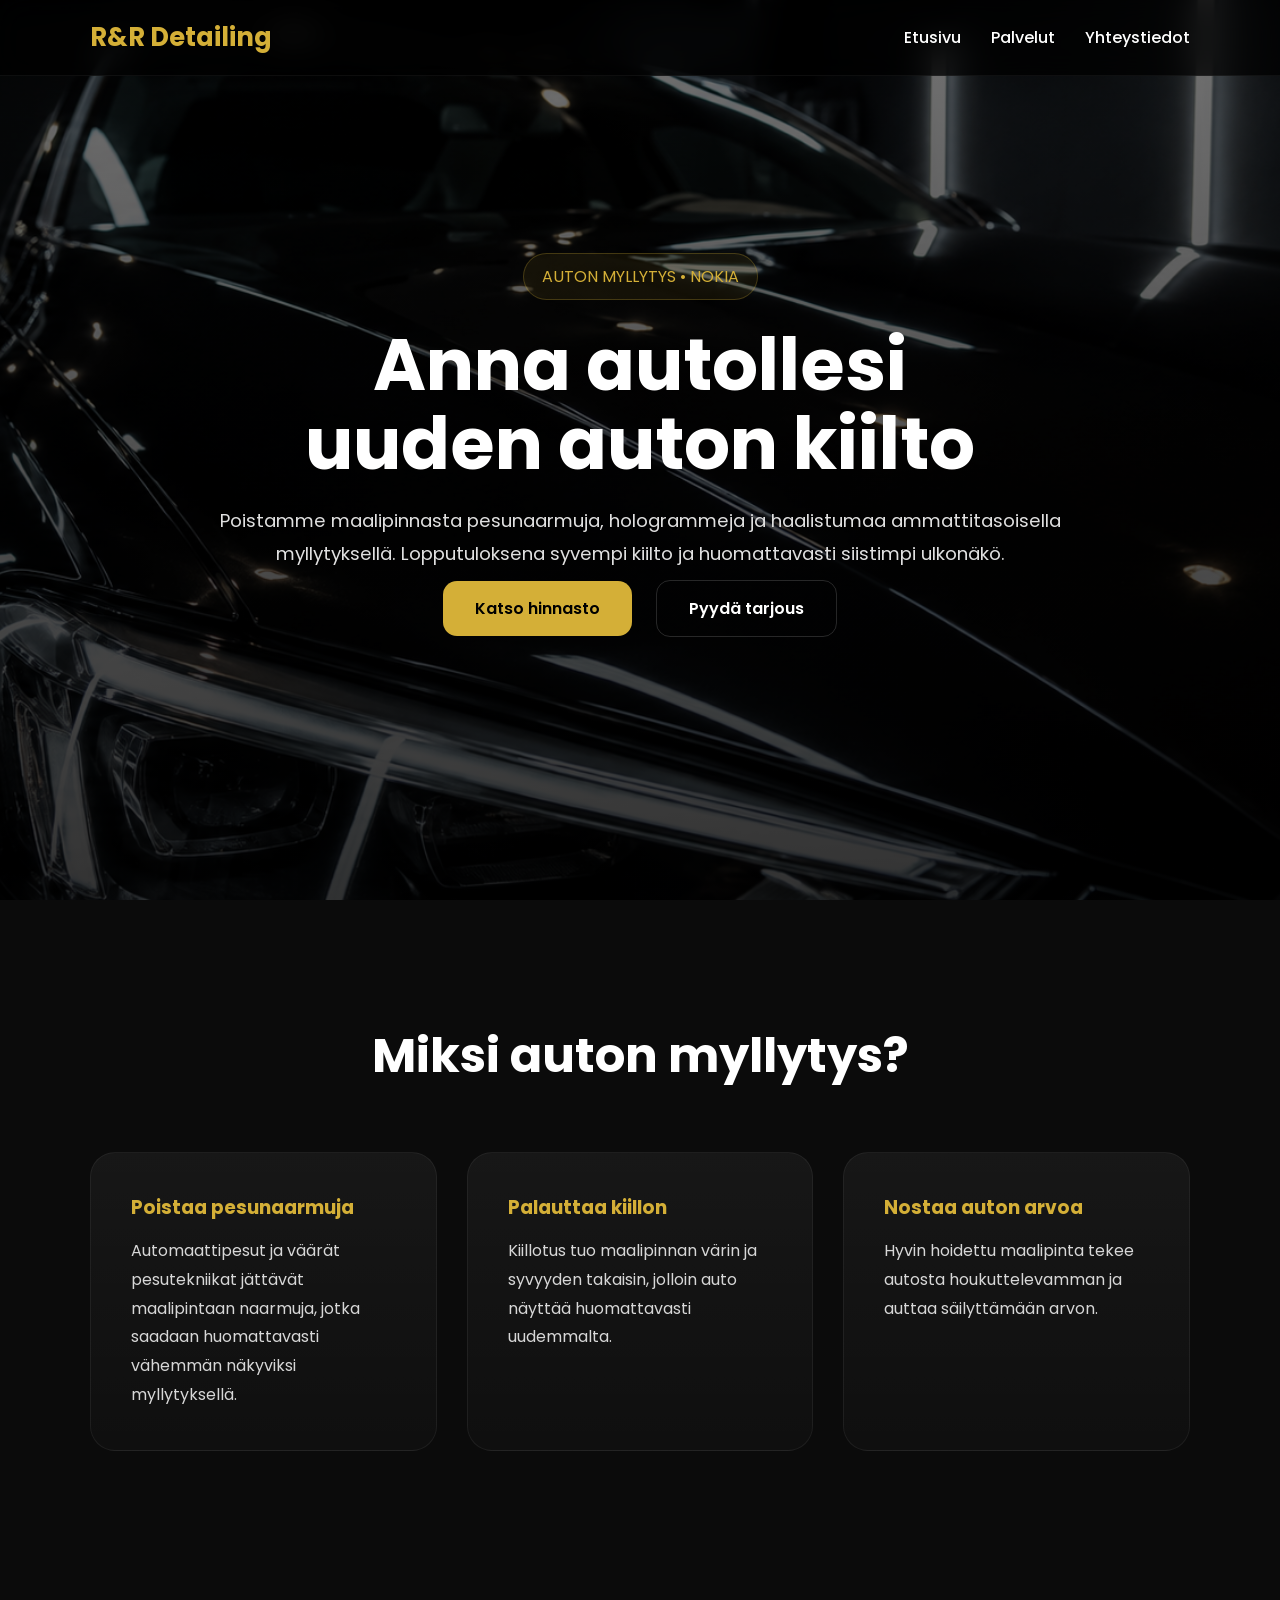
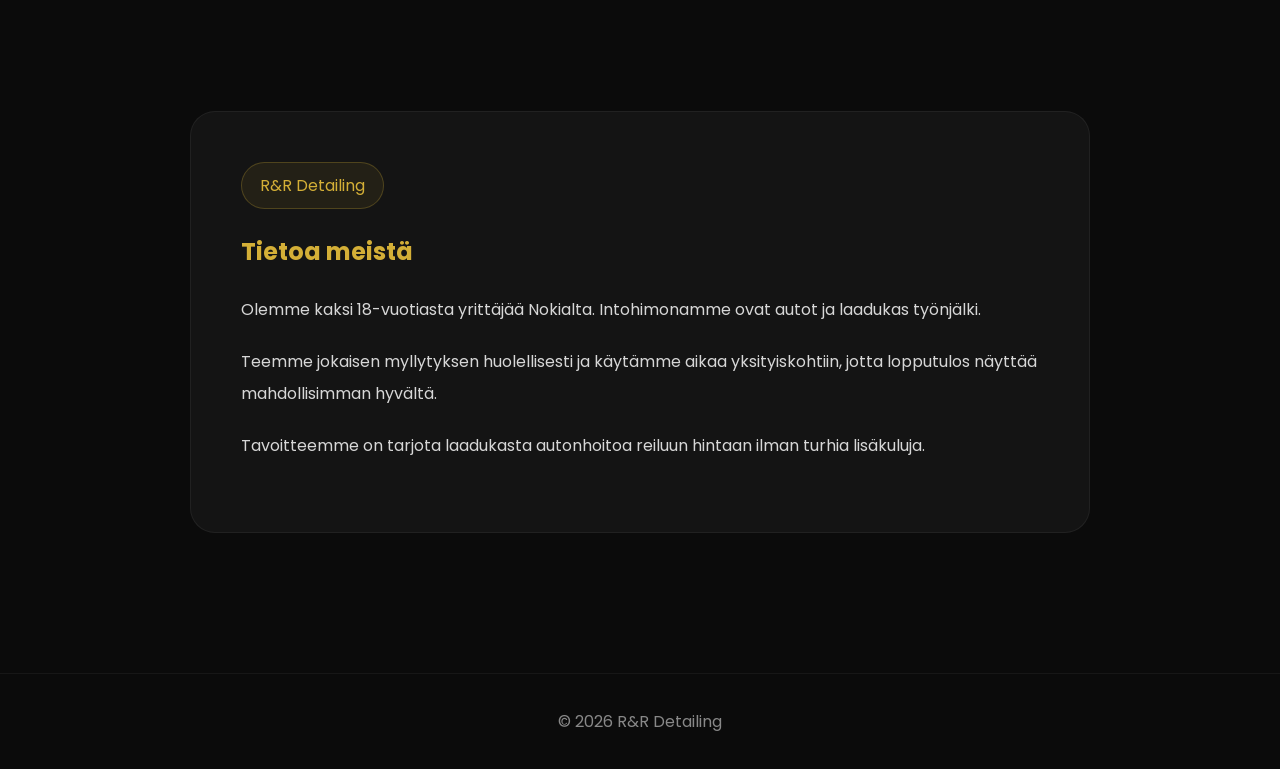
<file: index.html>
<!DOCTYPE html>
<html lang="fi">
<head>
<meta name="google-site-verification" content="lKKB_N-9yQMifHNYR8R2mGub_dU6SeVyLE30I6EFjY0" />
<meta charset="UTF-8">
<meta name="viewport" content="width=device-width, initial-scale=1.0">

<title>R&R Detailing | Auton myllytys Nokialla</title>

<meta name="description" content="R&R Detailing tarjoaa laadukkaita 1-Step ja 2-Step auton myllytyksiä Nokialla. Poistamme pesunaarmuja ja palautamme maalipinnalle syvän kiillon.">

<link rel="stylesheet" href="style.css">

<link rel="preconnect" href="https://fonts.googleapis.com">
<link rel="preconnect" href="https://fonts.gstatic.com" crossorigin>

<link href="https://fonts.googleapis.com/css2?family=Poppins:wght@300;400;500;600;700&display=swap" rel="stylesheet">

<script src="script.js" defer></script>

</head>

<body>

<header>

<div class="logo">
R&R Detailing
</div>

<div class="menu-btn">
☰
</div>

<nav>
<a href="index.html">Etusivu</a>
<a href="hinnasto.html">Palvelut</a>
<a href="yhteystiedot.html">Yhteystiedot</a>
</nav>

</header>

<section class="hero">

<div class="hero-overlay"></div>

<div class="hero-content">

<div class="tag">
AUTON MYLLYTYS • NOKIA
</div>

<h1>
Anna autollesi<br>
uuden auton kiilto
</h1>

<p>
Poistamme maalipinnasta pesunaarmuja, hologrammeja ja
haalistumaa ammattitasoisella myllytyksellä.
Lopputuloksena syvempi kiilto ja huomattavasti
siistimpi ulkonäkö.
</p>

<div class="hero-buttons">

<a href="hinnasto.html" class="btn">
Katso hinnasto
</a>

<a href="yhteystiedot.html" class="btn ghost">
Pyydä tarjous
</a>

</div>

</div>

</section>

<section class="cards-section">

<h2>Miksi auton myllytys?</h2>

<div class="grid">

<div class="card">

<h3>Poistaa pesunaarmuja</h3>

<p>
Automaattipesut ja väärät pesutekniikat jättävät
maalipintaan naarmuja, jotka saadaan huomattavasti
vähemmän näkyviksi myllytyksellä.
</p>

</div>

<div class="card">

<h3>Palauttaa kiillon</h3>

<p>
Kiillotus tuo maalipinnan värin ja syvyyden takaisin,
jolloin auto näyttää huomattavasti uudemmalta.
</p>

</div>

<div class="card">

<h3>Nostaa auton arvoa</h3>

<p>
Hyvin hoidettu maalipinta tekee autosta
houkuttelevamman ja auttaa säilyttämään arvon.
</p>

</div>

</div>

</section>

<section class="about">

<div class="about-bg"></div>

<div class="about-box">

<div class="tag">
R&R Detailing
</div>

<h2>Tietoa meistä</h2>

<p>
Olemme kaksi 18-vuotiasta yrittäjää Nokialta.
Intohimonamme ovat autot ja laadukas työnjälki.
</p>

<p>
Teemme jokaisen myllytyksen huolellisesti ja käytämme
aikaa yksityiskohtiin, jotta lopputulos näyttää
mahdollisimman hyvältä.
</p>

<p>
Tavoitteemme on tarjota laadukasta autonhoitoa
reiluun hintaan ilman turhia lisäkuluja.
</p>

</div>

</section>

<footer>

<p>
© 2026 R&R Detailing
</p>

</footer>

</body>
</html>
</file>
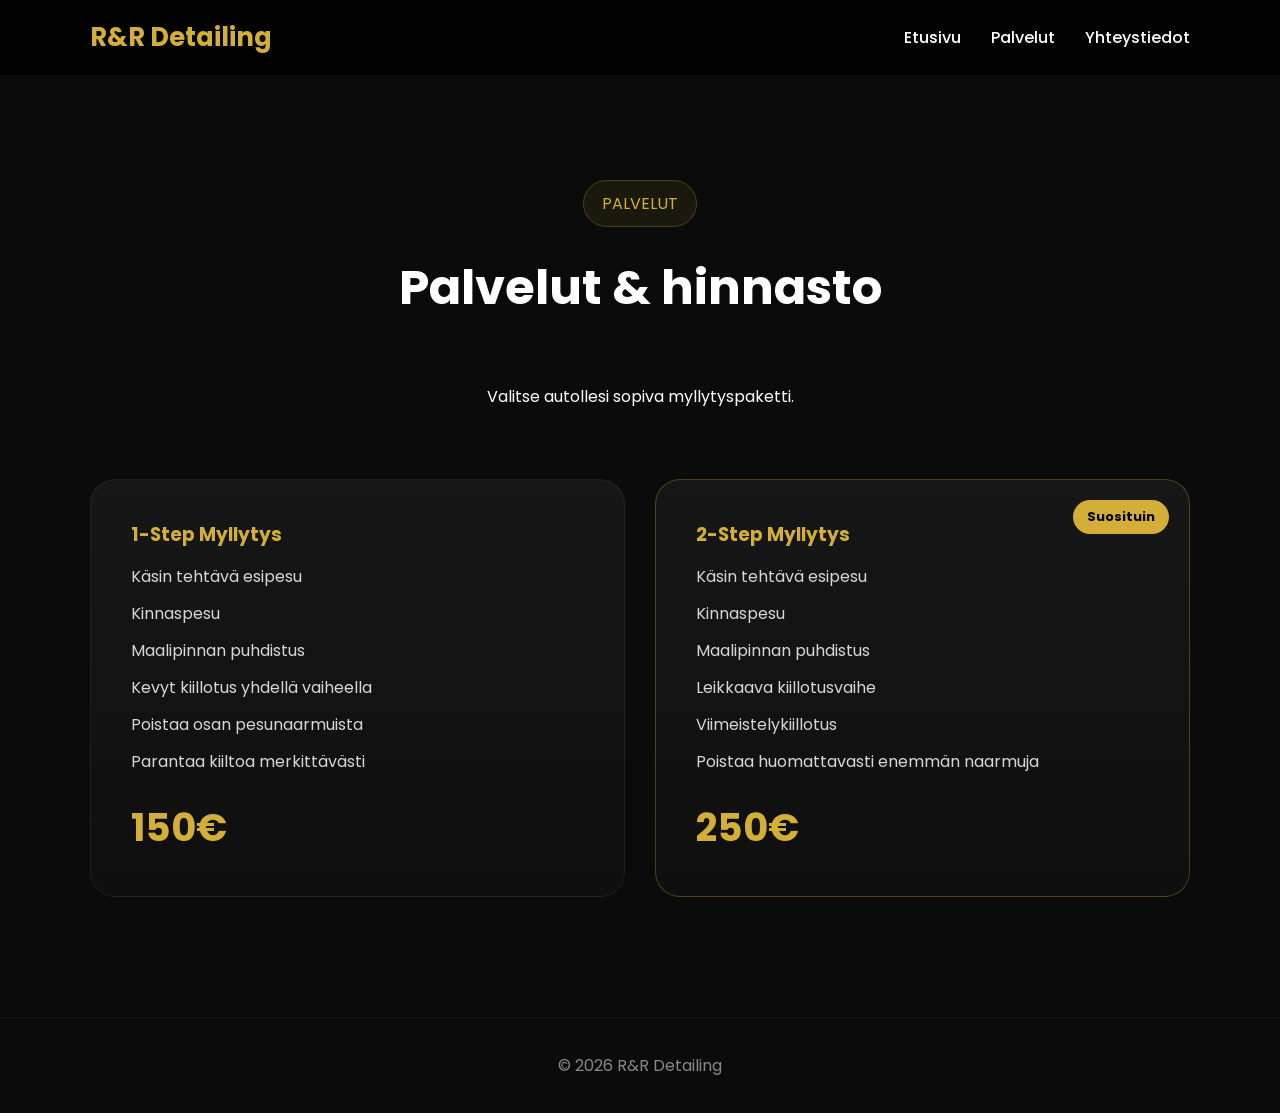
<file: hinnasto.html>
<!DOCTYPE html>
<html lang="fi">
<head>

<meta charset="UTF-8">
<meta name="viewport" content="width=device-width, initial-scale=1.0">

<title>Palvelut & Hinnasto | R&R Detailing</title>

<meta name="description" content="1-Step ja 2-Step auton myllytykset Nokialla. Poista pesunaarmut ja palauta autollesi syvä kiilto.">

<link rel="stylesheet" href="style.css">

<link rel="preconnect" href="https://fonts.googleapis.com">
<link rel="preconnect" href="https://fonts.gstatic.com" crossorigin>

<link href="https://fonts.googleapis.com/css2?family=Poppins:wght@300;400;500;600;700&display=swap" rel="stylesheet">

<script src="script.js" defer></script>

</head>

<body>

<header>

<div class="logo">
R&R Detailing
</div>

<div class="menu-btn">
☰
</div>

<nav>
<a href="index.html">Etusivu</a>
<a href="hinnasto.html">Palvelut</a>
<a href="yhteystiedot.html">Yhteystiedot</a>
</nav>

</header>

<section class="pricing">

<div class="pricing-top">

<div class="tag">
PALVELUT
</div>

<h2>Palvelut & hinnasto</h2>

<p>
Valitse autollesi sopiva myllytyspaketti.
</p>

</div>

<div class="pricing-cards">

<div class="pricing-card">

<h3>1-Step Myllytys</h3>

<ul>
<li>Käsin tehtävä esipesu</li>
<li>Kinnaspesu</li>
<li>Maalipinnan puhdistus</li>
<li>Kevyt kiillotus yhdellä vaiheella</li>
<li>Poistaa osan pesunaarmuista</li>
<li>Parantaa kiiltoa merkittävästi</li>
</ul>

<div class="price">
150€
</div>

</div>

<div class="pricing-card featured">

<div class="badge">
Suosituin
</div>

<h3>2-Step Myllytys</h3>

<ul>
<li>Käsin tehtävä esipesu</li>
<li>Kinnaspesu</li>
<li>Maalipinnan puhdistus</li>
<li>Leikkaava kiillotusvaihe</li>
<li>Viimeistelykiillotus</li>
<li>Poistaa huomattavasti enemmän naarmuja</li>
</ul>

<div class="price">
250€
</div>

</div>

</div>

</section>

<footer>

<p>
© 2026 R&R Detailing
</p>

</footer>

</body>
</html>
</file>
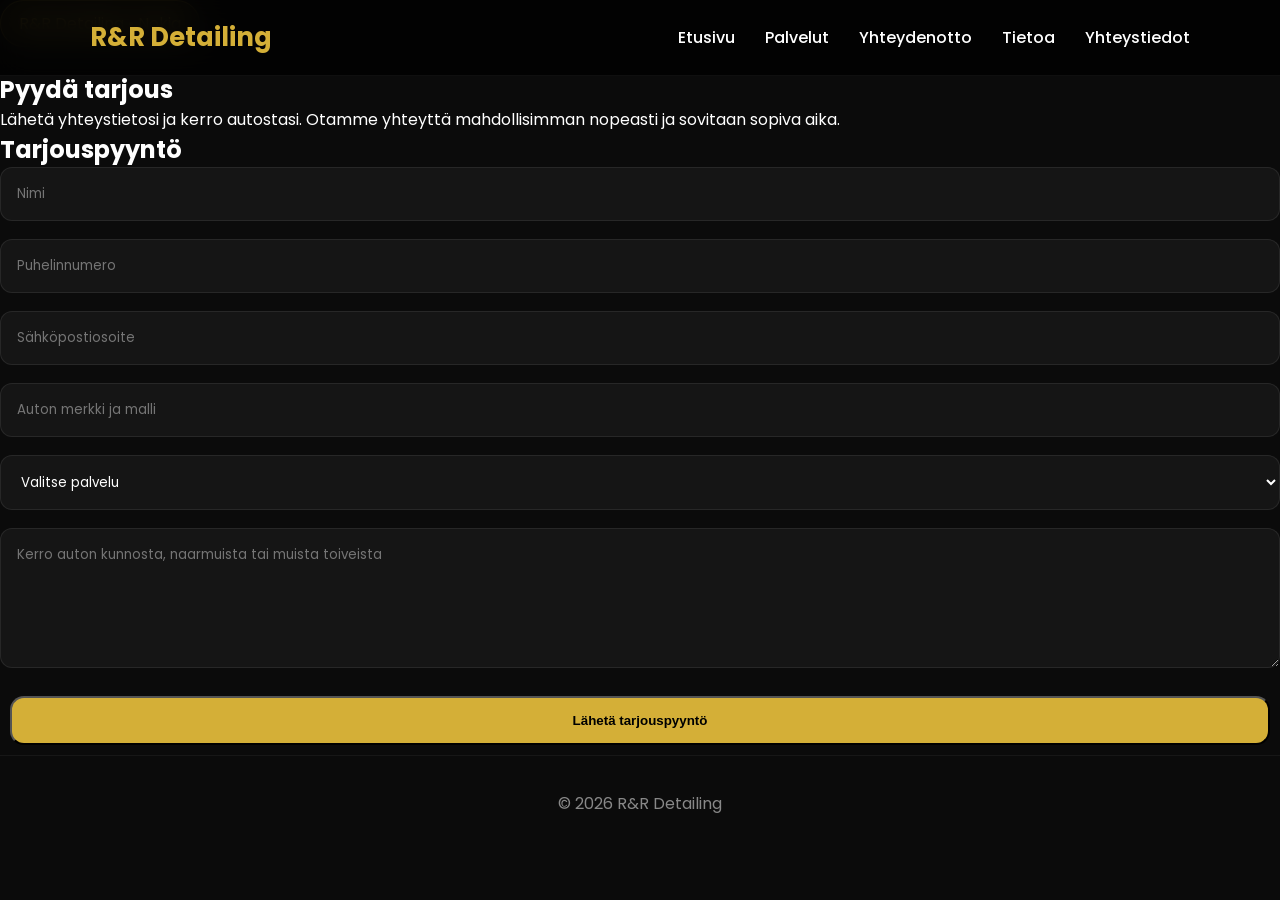
<file: varaus.html>
<!DOCTYPE html>
<html lang="fi">
<head>
<meta charset="UTF-8">
<meta name="viewport" content="width=device-width, initial-scale=1.0">

<title>Yhteydenotto | R&R Detailing</title>

<meta name="description" content="Pyydä tarjous auton myllytyksestä tai ota yhteyttä R&R Detailingiin Nokialla.">

<link rel="stylesheet" href="style.css">

<link rel="preconnect" href="https://fonts.googleapis.com">
<link rel="preconnect" href="https://fonts.gstatic.com" crossorigin>

<link href="https://fonts.googleapis.com/css2?family=Poppins:wght@300;400;500;600;700&display=swap" rel="stylesheet">

<script src="script.js" defer></script>

</head>

<body>

<header>

<div class="logo">
R&R Detailing
</div>

<div class="menu-btn">
☰
</div>

<nav>
<a href="index.html">Etusivu</a>
<a href="hinnasto.html">Palvelut</a>
<a href="varaus.html">Yhteydenotto</a>
<a href="tietoa.html">Tietoa</a>
<a href="yhteystiedot.html">Yhteystiedot</a>
</nav>

</header>

<section class="booking-hero">

<div class="booking-overlay"></div>

<div class="booking-content">

<div class="tag">
R&R Detailing • Nokia
</div>

<h1>Pyydä tarjous</h1>

<p>
Lähetä yhteystietosi ja kerro autostasi.
Otamme yhteyttä mahdollisimman nopeasti ja sovitaan sopiva aika.
</p>

</div>

</section>

<section class="booking-form-section">

<div class="booking-form-box">

<h2>Tarjouspyyntö</h2>

<form action="https://formspree.io/f/xkoloawe" method="POST">

<input
type="text"
name="Nimi"
placeholder="Nimi"
required>

<input
type="tel"
name="Puhelin"
placeholder="Puhelinnumero"
required>

<input
type="email"
name="Sähköposti"
placeholder="Sähköpostiosoite"
required>

<input
type="text"
name="Auto"
placeholder="Auton merkki ja malli"
required>

<select
name="Palvelu"
required>

<option value="">
Valitse palvelu
</option>

<option value="1 Step Myllytys">
1 Step Myllytys – 150€
</option>

<option value="2 Step Myllytys">
2 Step Myllytys – 250€
</option>

</select>

<textarea
name="Lisätiedot"
placeholder="Kerro auton kunnosta, naarmuista tai muista toiveista"
required></textarea>

<button type="submit" class="btn">
Lähetä tarjouspyyntö
</button>

</form>

</div>

</section>

<footer>
<p>© 2026 R&R Detailing</p>
</footer>

</body>
</html>
</file>
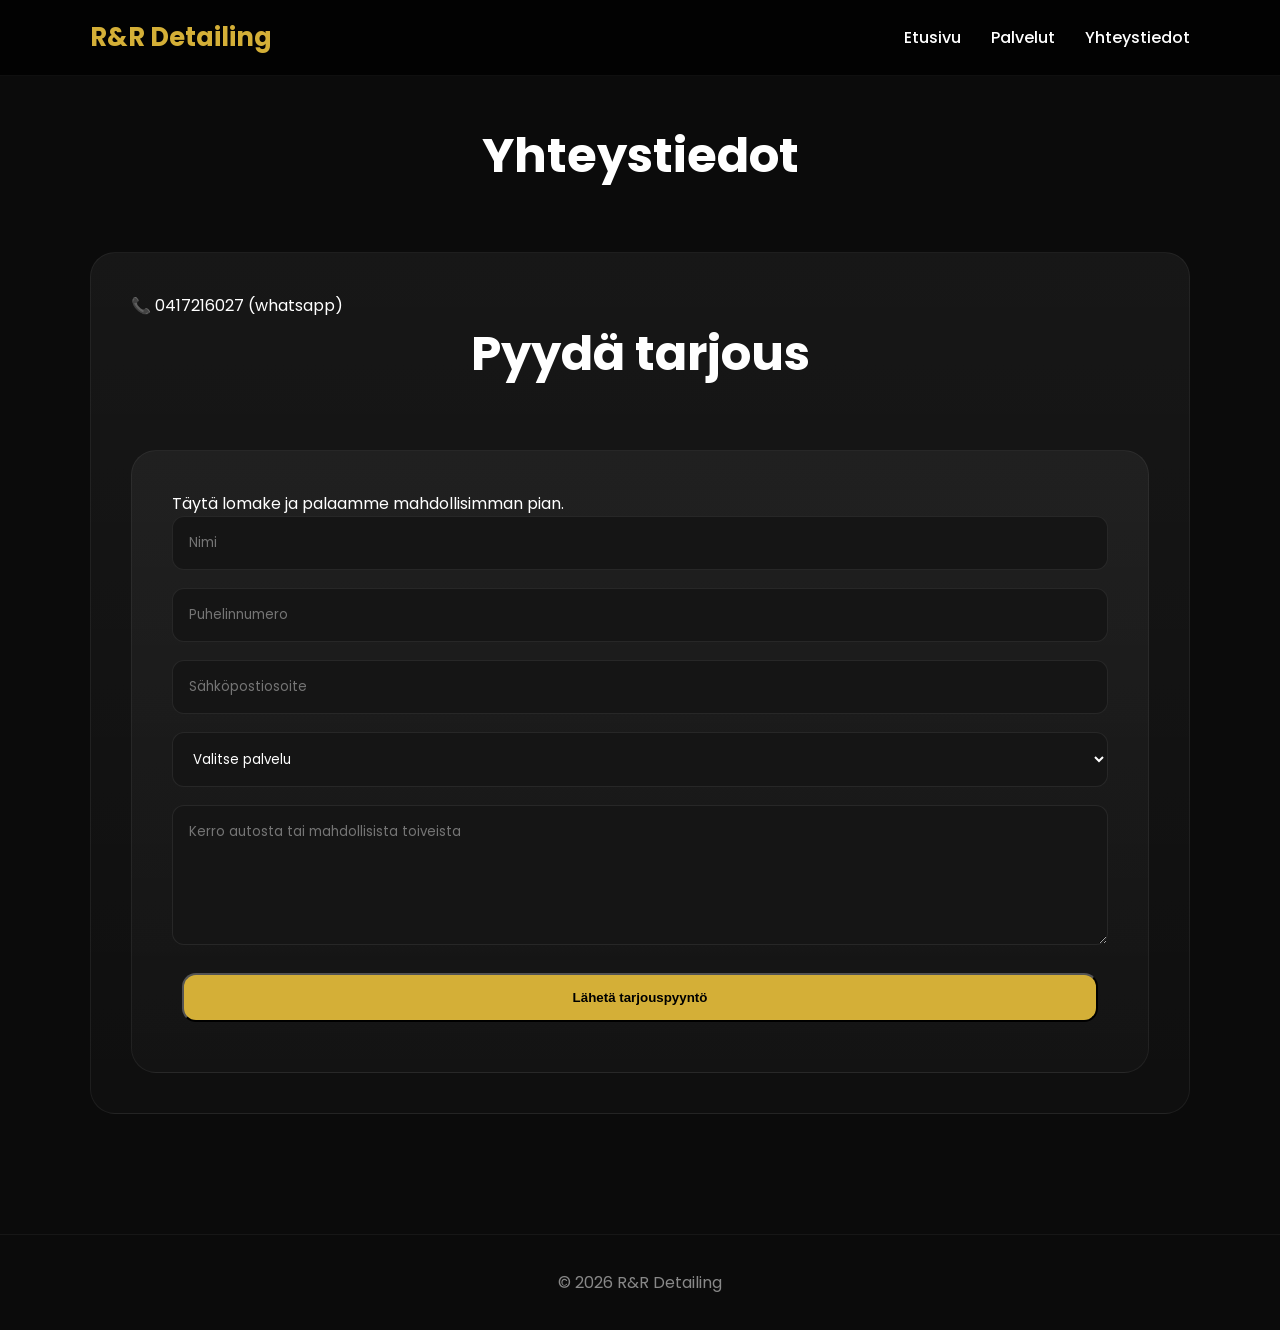
<file: yhteystiedot.html>
<!DOCTYPE html>
<html lang="fi">
<head>

<meta charset="UTF-8">
<meta name="viewport" content="width=device-width, initial-scale=1.0">

<title>Yhteystiedot | R&R Detailing</title>

<meta name="description" content="Ota yhteyttä R&R Detailingiin ja pyydä tarjous auton myllytyksestä Nokialla.">

<link rel="stylesheet" href="style.css">

<link rel="preconnect" href="https://fonts.googleapis.com">
<link rel="preconnect" href="https://fonts.gstatic.com" crossorigin>

<link href="https://fonts.googleapis.com/css2?family=Poppins:wght@300;400;500;600;700&display=swap" rel="stylesheet">

<script src="script.js" defer></script>

</head>

<body>

<header>

<div class="logo">
R&R Detailing
</div>

<div class="menu-btn">
☰
</div>

<nav>
<a href="index.html">Etusivu</a>
<a href="hinnasto.html">Palvelut</a>
<a href="yhteystiedot.html">Yhteystiedot</a>
</nav>

</header>

<section class="contact">
 <h2>Yhteystiedot</h2>

  <div class="contact-box">

    <p>
    📞  0417216027 (whatsapp)
    </p>

<h2>Pyydä tarjous</h2>

<div class="contact-box">

<p>
Täytä lomake ja palaamme mahdollisimman pian.
</p>

<form action="https://formspree.io/f/xkoloawe" method="POST">

<input type="text" name="Nimi" placeholder="Nimi" required>

<input type="tel" name="Puhelin" placeholder="Puhelinnumero" required>

<input type="email" name="Sähköposti" placeholder="Sähköpostiosoite" required>

<select name="Palvelu" required>

<option value="">Valitse palvelu</option>

<option value="1-Step Myllytys">
1-Step Myllytys
</option>

<option value="2-Step Myllytys">
2-Step Myllytys
</option>

</select>

<textarea
name="Lisätiedot"
placeholder="Kerro autosta tai mahdollisista toiveista"></textarea>

<button type="submit" class="btn">
Lähetä tarjouspyyntö
</button>

</form>

</div>

</section>

<footer>

<p>
© 2026 R&R Detailing
</p>

</footer>

</body>
</html>
</file>
<file: style.css>
*{
margin:0;
padding:0;
box-sizing:border-box;
}

html{
scroll-behavior:smooth;
}

body{
font-family:'Poppins',sans-serif;
background:#0b0b0b;
color:#fff;
overflow-x:hidden;
}

/* HEADER */

header{
position:fixed;
top:0;
width:100%;
z-index:999;

display:flex;
justify-content:space-between;
align-items:center;

padding:18px 7%;

background:rgba(0,0,0,0.75);
backdrop-filter:blur(15px);

border-bottom:1px solid rgba(255,255,255,0.05);

transition:.3s;
}

header.scrolled{
background:rgba(0,0,0,0.95);
padding:14px 7%;
}

.logo{
font-size:1.6rem;
font-weight:700;
color:#d4af37;
}

nav{
display:flex;
gap:30px;
}

nav a{
color:white;
text-decoration:none;
font-weight:500;
transition:.3s;
}

nav a:hover{
color:#d4af37;
}

.menu-btn{
display:none;
font-size:2rem;
cursor:pointer;
}

/* HERO */

.hero{
height:100vh;

display:flex;
justify-content:center;
align-items:center;

text-align:center;

position:relative;

background:
linear-gradient(
rgba(0,0,0,.55),
rgba(0,0,0,.8)
),
url("hero.jpg")
center center/cover no-repeat;
}

.hero-content{
position:relative;
z-index:2;
max-width:900px;
padding:20px;
}

.tag{
display:inline-block;

padding:10px 18px;

border-radius:999px;

background:rgba(212,175,55,.08);

border:1px solid rgba(212,175,55,.25);

color:#d4af37;

margin-bottom:25px;
}

.hero h1{
font-size:4.5rem;
line-height:1.1;

margin-bottom:20px;
}

.hero p{
font-size:1.15rem;
line-height:1.8;

color:#e0e0e0;
}

/* BUTTONS */

.btn{
display:inline-block;

padding:15px 32px;

border-radius:14px;

text-decoration:none;

font-weight:600;

margin:10px;

background:#d4af37;
color:black;

transition:.3s;
}

.btn:hover{
transform:translateY(-5px);
}

.ghost{
background:transparent;

border:1px solid rgba(255,255,255,.15);

color:white;
}

/* SECTIONS */

.cards-section,
.contact,
.pricing{
padding:120px 7%;
}

.cards-section h2,
.contact h2,
.pricing h2{
font-size:3rem;
text-align:center;
margin-bottom:60px;
}

.grid,
.pricing-cards{
display:grid;

grid-template-columns:
repeat(auto-fit,minmax(280px,1fr));

gap:30px;
}

/* CARD */

.card,
.pricing-card,
.contact-box{
padding:40px;

border-radius:25px;

background:
linear-gradient(
180deg,
rgba(255,255,255,.05),
rgba(255,255,255,.02)
);

border:1px solid rgba(255,255,255,.06);

transition:.3s;
}

.card:hover,
.pricing-card:hover{
transform:translateY(-8px);

border-color:
rgba(212,175,55,.35);
}

.card h3,
.pricing-card h3{
color:#d4af37;
margin-bottom:15px;
}

.card p{
line-height:1.8;
color:#d7d7d7;
}

/* HINNASTO */

.pricing{
padding-top:180px;
}

.pricing-top{
max-width:700px;
margin:auto;
margin-bottom:70px;
text-align:center;
}

.pricing-card ul{
list-style:none;
}

.pricing-card li{
margin:12px 0;
color:#d7d7d7;
}

.price{
margin-top:25px;

font-size:2.4rem;
font-weight:700;

color:#d4af37;
}

.badge{
position:absolute;

top:20px;
right:20px;

background:#d4af37;
color:black;

padding:8px 14px;

border-radius:999px;

font-size:.8rem;
font-weight:700;
}

.featured{
position:relative;

border:
1px solid rgba(212,175,55,.3);
}

/* ABOUT BOX */

.about{
padding:140px 7%;
}

.about-box{
max-width:900px;
margin:auto;

padding:50px;

border-radius:25px;

background:
rgba(255,255,255,.04);

border:1px solid rgba(255,255,255,.06);
}

.about-box h2{
color:#d4af37;
margin-bottom:25px;
}

.about-box p{
line-height:2;
color:#d7d7d7;
margin-bottom:20px;
}

/* FORM */

form{
display:flex;
flex-direction:column;
gap:18px;
}

input,
textarea,
select{
padding:16px;

border-radius:12px;

border:1px solid rgba(255,255,255,.08);

background:#151515;

color:white;

font-family:'Poppins',sans-serif;
}

textarea{
min-height:140px;
resize:vertical;
}

input:focus,
textarea:focus,
select:focus{
outline:none;

border-color:#d4af37;
}

/* FOOTER */

footer{
padding:35px;

text-align:center;

border-top:1px solid rgba(255,255,255,.05);

color:#888;
}

/* ANIMATIONS */

.hidden{
opacity:0;
transform:translateY(30px);
transition:1s;
}

.show{
opacity:1;
transform:translateY(0);
}

/* MOBILE */

@media(max-width:768px){

.menu-btn{
display:block;
}

nav{
position:absolute;

top:80px;
right:20px;

background:#111;

padding:20px;

border-radius:18px;

display:none;

flex-direction:column;
}

nav.active{
display:flex;
}

.hero h1{
font-size:2.7rem;
}

.hero p{
font-size:1rem;
}

.cards-section h2,
.contact h2,
.pricing h2{
font-size:2.2rem;
}
}
</file>
